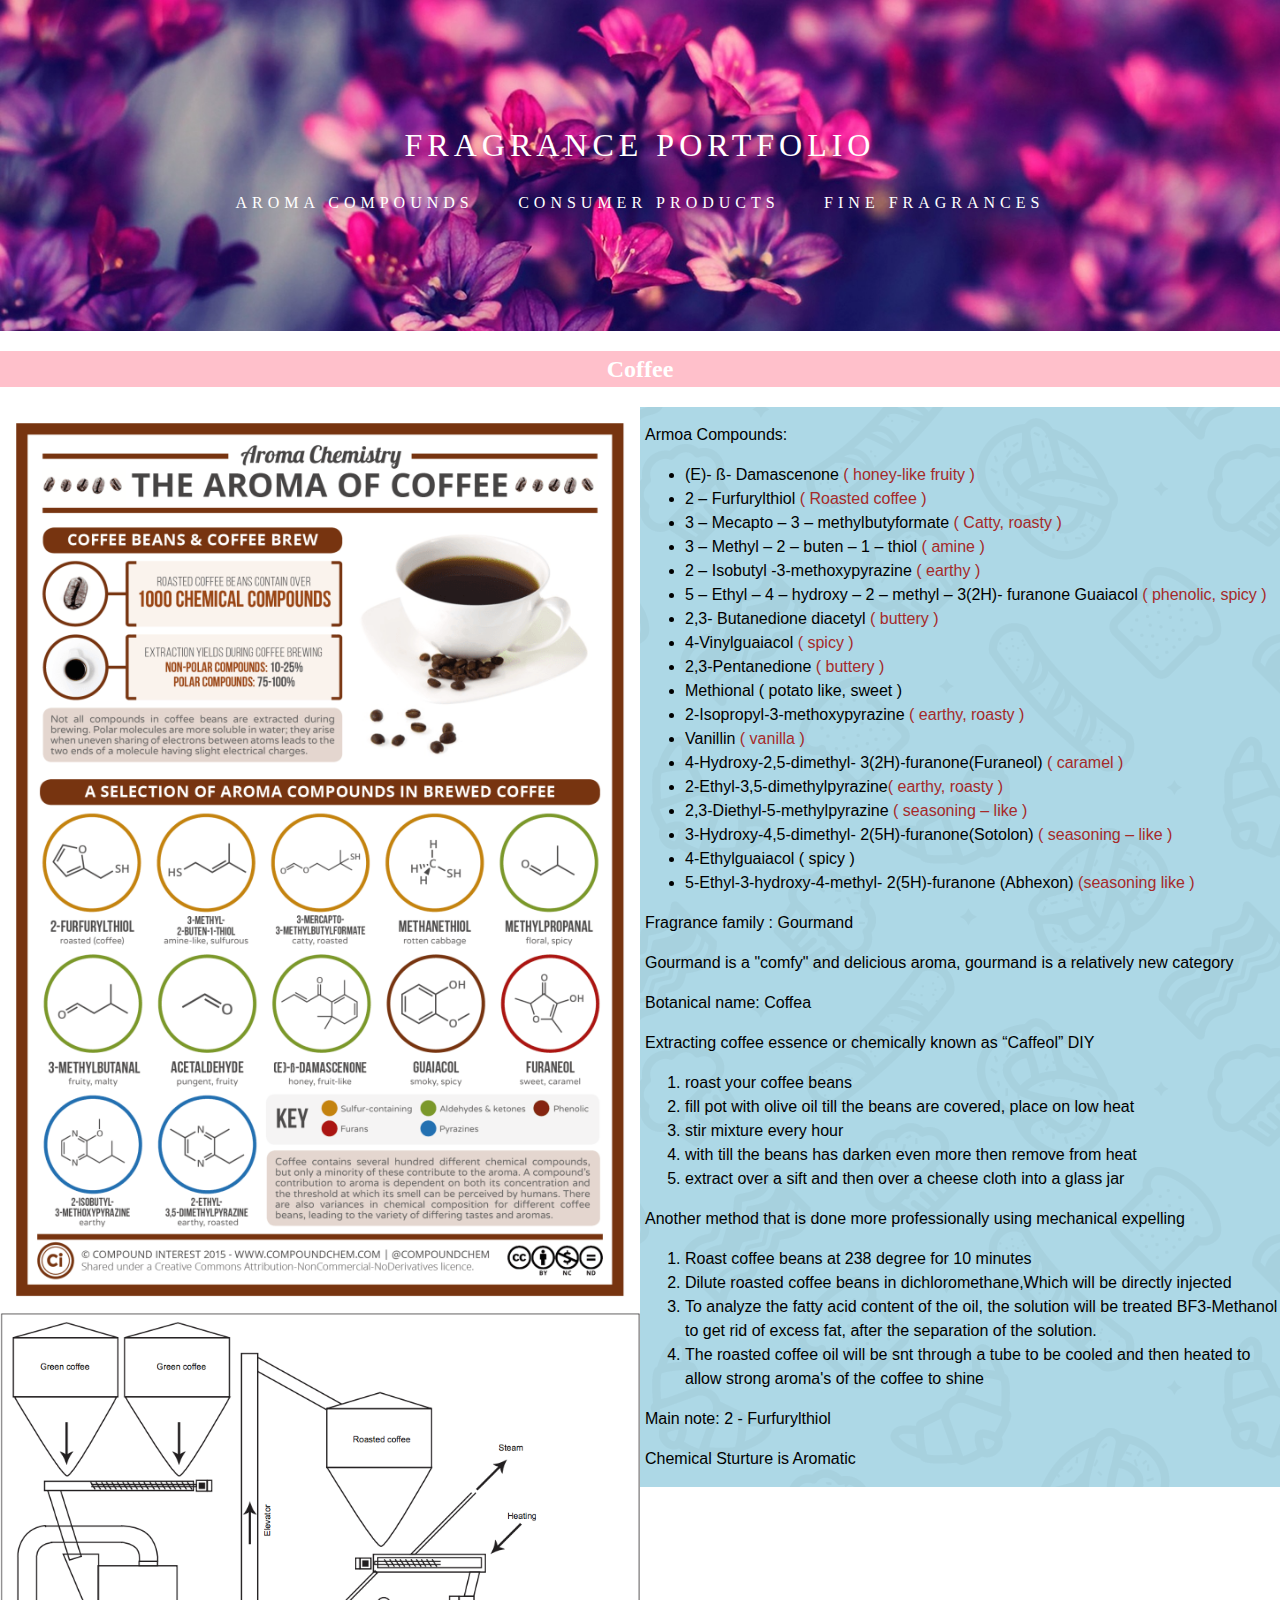
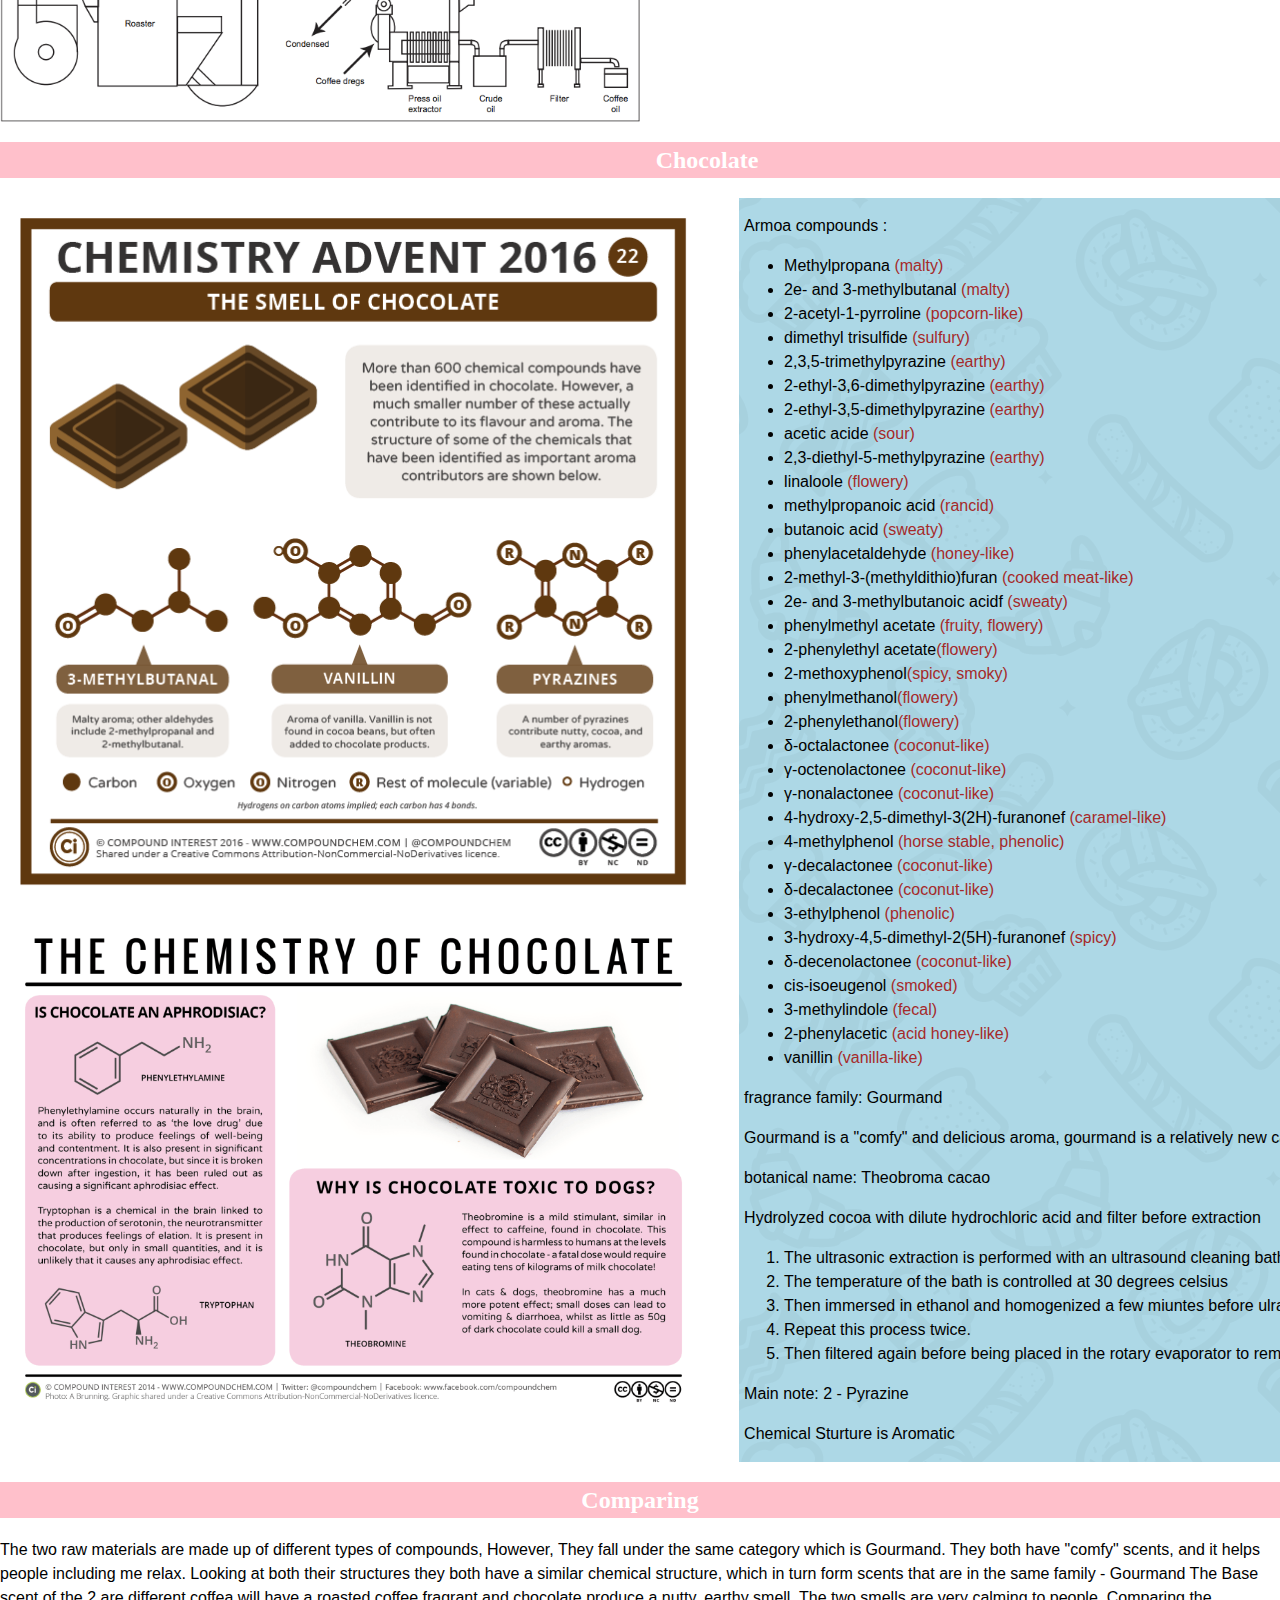
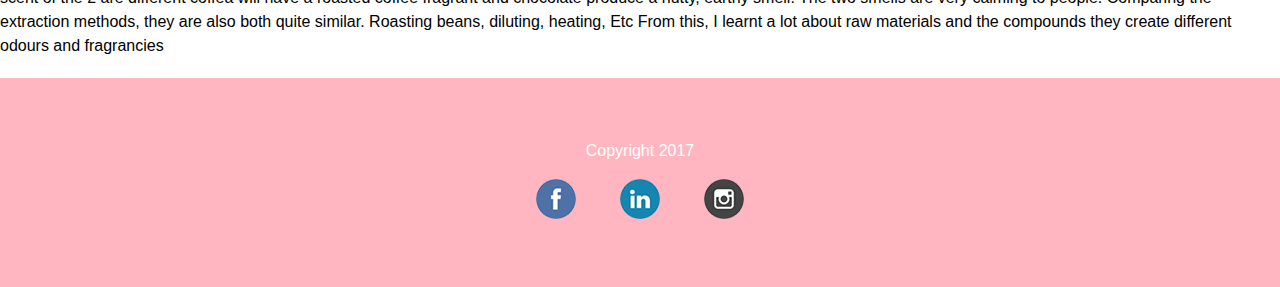
<file: portfoilo/start/aromacompounds.html>
<!DOCTYPE html>
<html>
<head>
	<title>Aroma compounds</title>
	<link rel = "stylesheet" href="CSS style/aroma.css">
</head>
<body>
<header>
	<h1><a href = "index.html"> Fragrance Portfolio</a></h1>
		<ul>
			<li>
				<a href="aromacompounds.html">Aroma compounds</a>
			</li>
			<li>
				<a href="ConsumerProducts.html">Consumer Products</a>
			</li>
			<li>
				<a href="FineFragances.html">Fine Fragrances</a>
			</li>
		</ul>	
</header>

<div class="Container">

<section class="aroma1">
	<article>
		<h2>Coffee</h2>

		<img src="images/Aromacoffee.png">

		<section class = "sidebar">
		<p>Armoa Compounds:</p>
		<ul>
			<li>(E)- ß- Damascenone <span>( honey-like fruity )</span></li>
			<li>2 – Furfurylthiol <span>( Roasted coffee )</span></li>
			<li>3 – Mecapto – 3 – methylbutyformate <span>( Catty, roasty )</span></li>
			<li>3 – Methyl – 2 – buten – 1 – thiol <span>( amine )</span></li>
			<li>2 – Isobutyl -3-methoxypyrazine <span>( earthy )</span></li>
			<li>5 – Ethyl – 4 – hydroxy – 2 – methyl – 3(2H)- furanone Guaiacol <span>( phenolic, spicy )</span></li>
			<li>2,3- Butanedione diacetyl  <span>( buttery )</span></li>
			<li>4-Vinylguaiacol <span>( spicy )</span></li>
			<li>2,3-Pentanedione <span>( buttery )</span></li>
			<li>Methional ( potato like, sweet )</li>
			<li>2-Isopropyl-3-methoxypyrazine <span>( earthy, roasty )</span>
			<li>Vanillin <span>( vanilla )</span></li>
			<li>4-Hydroxy-2,5-dimethyl- 3(2H)-furanone(Furaneol) <span>( caramel )</span></li>
			<li>2-Ethyl-3,5-dimethylpyrazine<span>( earthy, roasty )</span></li>
			<li>2,3-Diethyl-5-methylpyrazine <span>( seasoning – like )</span></li>
			<li>3-Hydroxy-4,5-dimethyl- 2(5H)-furanone(Sotolon) <span>( seasoning – like )</span></li>
			<li>4-Ethylguaiacol ( spicy )</li>
			<li>5-Ethyl-3-hydroxy-4-methyl- 2(5H)-furanone (Abhexon) <span>(seasoning like )</span></li>
		</ul>
		<p>Fragrance family : Gourmand</p>

		<p>Gourmand is a "comfy" and delicious aroma, gourmand is a relatively new category</p>

		<p>Botanical name: Coffea</p>


		<p>Extracting coffee essence or chemically known as “Caffeol” DIY 
		<ol>
		<li>roast your coffee beans</li>
		<li>fill pot with olive oil till the beans are covered, place on low heat</li>
		<li>stir mixture every hour </li>
		<li>with till the beans has darken even more then remove from heat</li>
		<li>extract over a sift and then over a cheese cloth into a glass jar</li>
		</ol>

		<p>Another method that is done more professionally using mechanical expelling</p>
		<ol>
		<li>Roast coffee beans at 238 degree for 10 minutes</li>
		<li>Dilute roasted coffee beans in dichloromethane,Which will be directly injected</li>
		<li>To analyze the fatty acid content of the oil, the solution will be treated BF3-Methanol to get rid of excess fat, after the separation of the solution.</li>
		<li>The roasted coffee oil will be snt through a tube to be cooled and then heated to allow strong aroma's of the coffee to shine</li>
		</ol>
		
		<p>Main note: 2 - Furfurylthiol</p>
		<p>Chemical Sturture is Aromatic</p>

		</section>
		
		<img src="images/coffeeoil.png">

	</article>
</section>



<section class="aroma2">
<article>

		<h2>Chocolate</h2>

		<img src="images/smellchocolate.png">
		<section class = "sidebar2">
<p>Armoa compounds :</p>
<ul>
	<li>Methylpropana <span>(malty)</span></li>
	<li>2e- and 3-methylbutanal <span>(malty)</span></li>
	<li>2-acetyl-1-pyrroline <span>(popcorn-like)</span></li>
	<li>dimethyl trisulfide <span>(sulfury)</span></li>
	<li>2,3,5-trimethylpyrazine <span>(earthy)</span></li>
	<li>2-ethyl-3,6-dimethylpyrazine <span>(earthy)</span></li>
	<li>2-ethyl-3,5-dimethylpyrazine <span>(earthy)</span></li>
	<li>acetic acide <span>(sour)</span></li>
	<li>2,3-diethyl-5-methylpyrazine <span>(earthy)</span></li>
	<li>linaloole <span>(flowery)</span></li>
	<li>methylpropanoic acid <span>(rancid)</span></li>
	<li>butanoic acid <span>(sweaty)</span></li>
	<li>phenylacetaldehyde <span>(honey-like)</span></li>
	<li>2-methyl-3-(methyldithio)furan <span>(cooked meat-like)</span></li>
	<li>2e- and 3-methylbutanoic acidf <span>(sweaty)</span></li>
	<li>phenylmethyl acetate <span>(fruity, flowery)</span></li>
	<li>2-phenylethyl acetate<span>(flowery)</span></li>
	<li>2-methoxyphenol<span>(spicy, smoky)</span></li>
	<li>phenylmethanol<span>(flowery)</span></li>
	<li>2-phenylethanol<span>(flowery)</span></li>
	<li>δ-octalactonee <span>(coconut-like)</span></li>
	<li>γ-octenolactonee <span>(coconut-like)</span></li>
	<li>γ-nonalactonee <span>(coconut-like)</span></li>
	<li>4-hydroxy-2,5-dimethyl-3(2H)-furanonef <span>(caramel-like)</span></li>
	<li>4-methylphenol <span>(horse stable, phenolic)</span></li>
	<li>γ-decalactonee <span>(coconut-like)</span></li>
	<li>δ-decalactonee <span>(coconut-like)</span></li>
	<li>3-ethylphenol <span>(phenolic)</span></li>
	<li>3-hydroxy-4,5-dimethyl-2(5H)-furanonef <span>(spicy)</span></li>
	<li>δ-decenolactonee <span>(coconut-like)</span></li>
	<li>cis-isoeugenol <span>(smoked)</span></li>
	<li>3-methylindole <span>(fecal)</span></li>
	<li>2-phenylacetic <span>(acid honey-like)</span></li>
	<li>vanillin <span>(vanilla-like)</span></li>

</ul>

<p>fragrance family: Gourmand</p>

<p>Gourmand is a "comfy" and delicious aroma, gourmand is a relatively new category</p>

<p>botanical name: Theobroma cacao</p>

<p>Hydrolyzed cocoa with dilute hydrochloric acid and filter before extraction
<ol>
<li>The ultrasonic extraction is performed with an ultrasound cleaning bath.</li>
<li>The temperature of the bath is controlled at 30 degrees celsius</li>
<li>Then immersed in ethanol and homogenized a few miuntes before ulrasonicated</li>
<li>Repeat this process twice.</li>
<li>Then filtered again before being placed in the rotary evaporator to remove ethanol</li>
</ol>
</p>

<p>Main note: 2 - Pyrazine</p>
<p>Chemical Sturture is Aromatic</p>

		</section>

		<img src="images/chocolate.png">

	
	</article>
</section>

<section class="compare">
<article>

		<h2>Comparing</h2>
		<p>The two raw materials are made up of different types of compounds, However, They fall under the same category which is Gourmand. They both have "comfy" scents, and it helps people including me relax. Looking at both their structures they both have a similar chemical structure, which in turn form scents that are in the same family - Gourmand
The Base scent of the 2 are different coffea will have a roasted coffee fragrant and chocolate produce a nutty, earthy smell. 
The two smells are very calming to people.

Comparing the extraction methods, they are also both quite similar.
Roasting beans, diluting, heating, Etc
From this, I learnt a lot about raw materials and the compounds they create different odours and fragrancies</p>

</article>

<footer>
<p>Copyright 2017</p>
<ul>
	<li>
	<a href="https://www.facebook.com/renkun.tsai">
	<img src="images/facebook.png"></img></a>
	</li>
	<li>
	<a href= "https://www.linkedin.com/in/tsai-renkun-lucas-21ba69101/">
		<img src="images/linkedin.png"></a>
	</li>
	<li>
	<a href= "https://www.instagram.com/l_ucas_kun/">
		<img src="images/instagram.png"></a>
	</li>
</ul>

</footer>


</body>
</html>
</file>
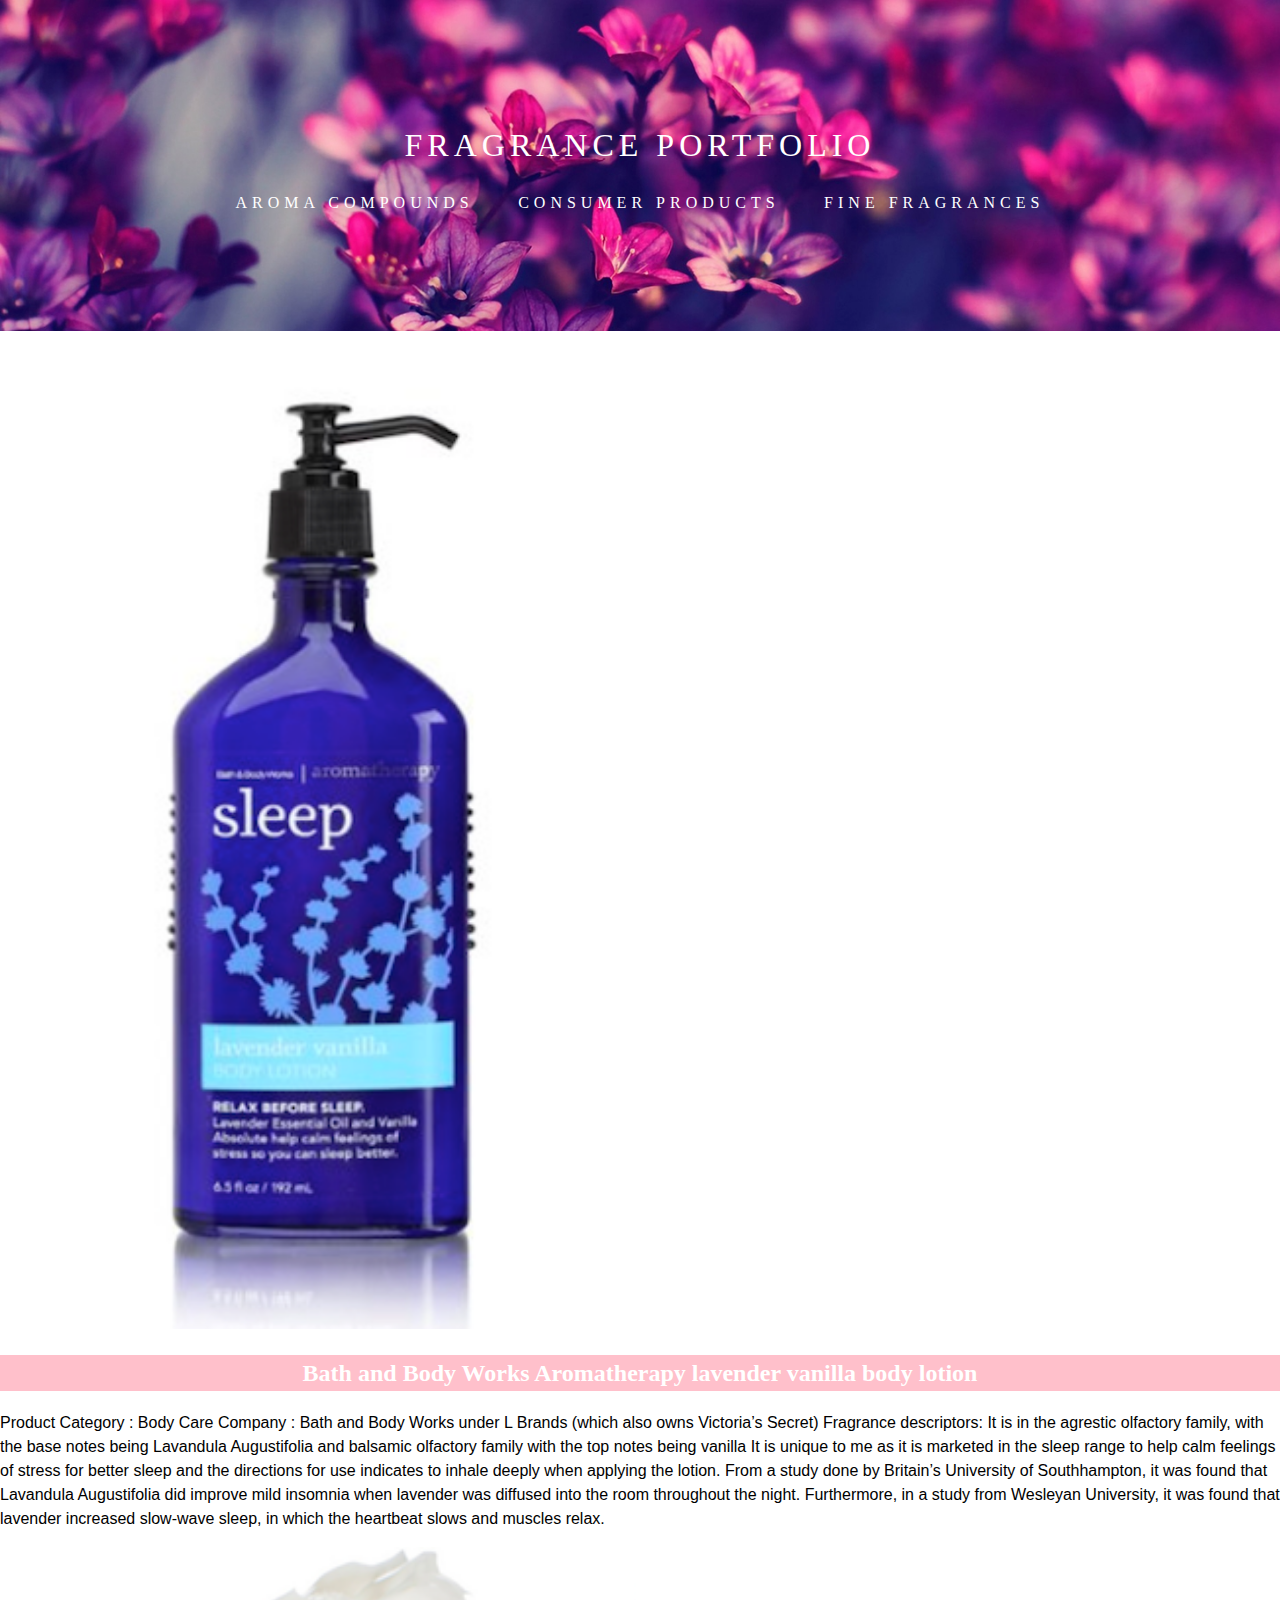
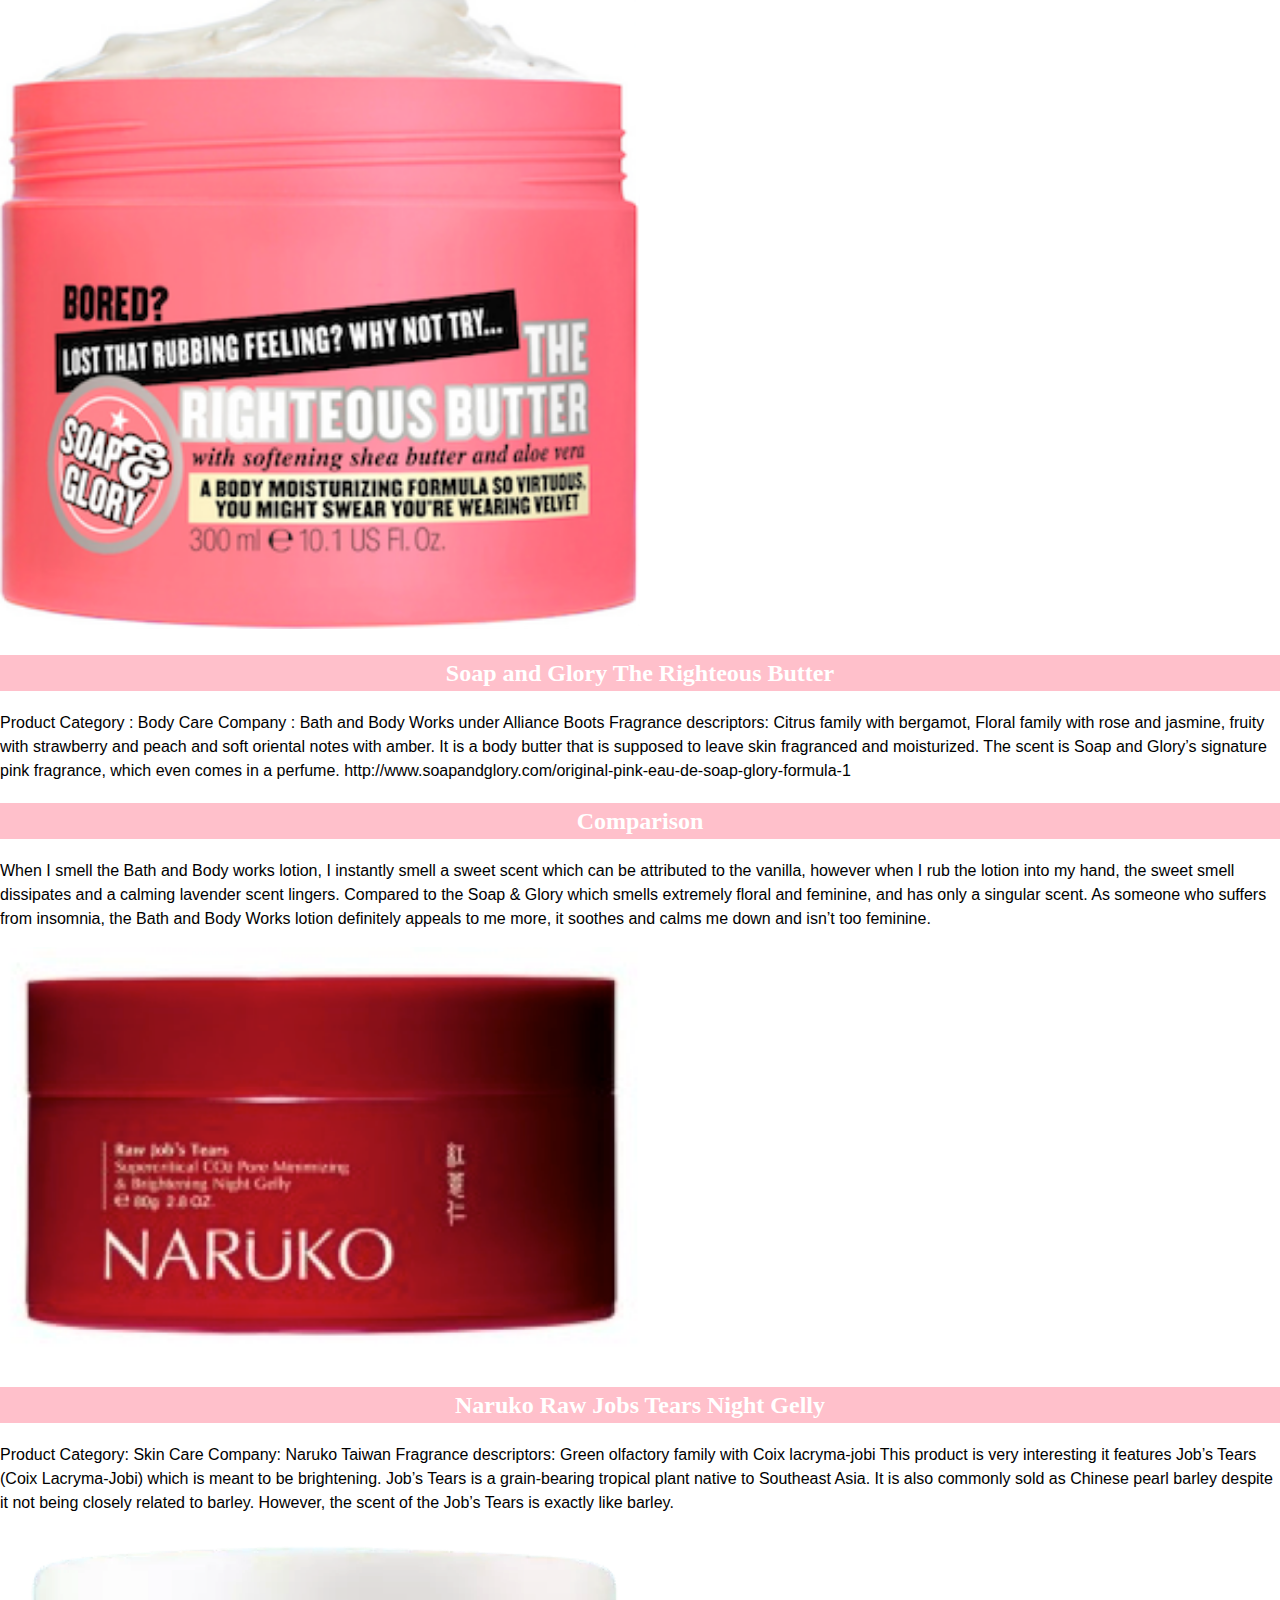
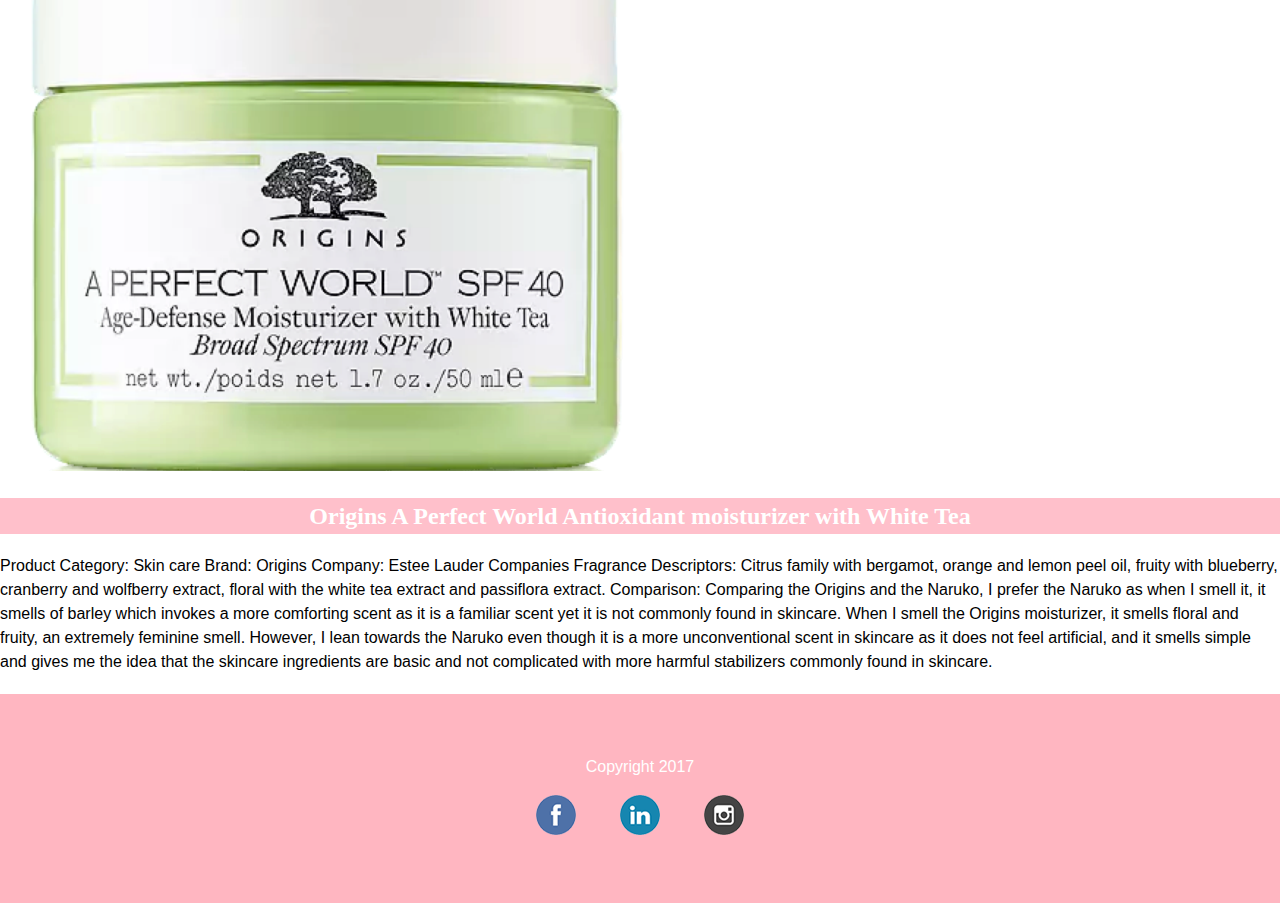
<file: portfoilo/start/ConsumerProducts.html>
<!DOCTYPE html>
<html>
<head>
	<title>ConsumerProducts</title>
	<link href="https://fonts.googleapis.com/css?family=Amatic+SC:700" rel="stylesheet">
	<link href="https://www.behance.net/gallery/18378035/REGINA-Free-Font" rel="stylesheet">
	<link rel = "stylesheet" href="CSS style/conproductsstyle.css">
	<link href="https://fonts.googleapis.com/css?family=Playfair+Display" rel="stylesheet">
</head>
<body>

<header>
	<h1><a href = "index.html"> Fragrance Portfolio</a></h1>
		<ul>
			<li>
				<a href="aromacompounds.html">Aroma compounds</a>
			</li>
			<li>
				<a href="ConsumerProducts.html">Consumer Products</a>
			</li>
			<li>
				<a href="FineFragances.html">Fine Fragrances</a>
			</li>
		</ul>	
</header>

<div class="container">
<section class="Cosmain">

<section class ="ProductCos1">
<article>
		<img src="images/sleep.png">
		<h2>Bath and Body Works Aromatherapy lavender vanilla body lotion</h2>
		<p>Product Category : Body Care
Company : Bath and Body Works under L Brands (which also owns Victoria’s Secret) 
Fragrance descriptors: It is in the agrestic olfactory family, with the base notes being Lavandula Augustifolia and balsamic olfactory family with the top notes being vanilla
It is unique to me as it is marketed in the sleep range to help calm feelings of stress for better sleep and the directions for use indicates to inhale deeply when applying the lotion. 
From a study done by Britain’s University of Southhampton, it was found that Lavandula Augustifolia did improve mild insomnia when lavender was diffused into the room throughout the night. Furthermore, in a study from Wesleyan University, it was found that lavender increased slow-wave sleep, in which the heartbeat slows and muscles relax.

</p>
	</article>
</section>

<section class ="ProductCos2">
<article>
		<img src="images/smell.png">
		<h2>Soap and Glory The Righteous Butter</h2>
		<p>Product Category : Body Care
Company : Bath and Body Works under Alliance Boots
Fragrance descriptors: Citrus family with bergamot, Floral family with rose and jasmine, fruity with strawberry and peach and soft oriental notes with amber.
It is a body butter that is supposed to leave skin fragranced and moisturized. The scent is Soap and Glory’s signature pink fragrance, which even comes in a perfume. 

http://www.soapandglory.com/original-pink-eau-de-soap-glory-formula-1
</p>
	</article>
</section>

<section class ="ProductCos3">
<article>
		<h2>Comparison</h2>
		<p>When I smell the Bath and Body works lotion, I instantly smell a sweet scent which can be attributed to the vanilla, however when I rub the lotion into my hand, the sweet smell dissipates and a calming lavender scent lingers. Compared to the Soap & Glory which smells extremely floral and feminine, and has only a singular scent. As someone who suffers from insomnia, the Bath and Body Works lotion definitely appeals to me more, it soothes and calms me down and isn’t too feminine. </p>
	</article>
</section>

</section>
	
<section class="bodymain">

<section class ="Productbody1">
<article>
		<img src="images/face.png">
		<h2>Naruko Raw Jobs Tears Night Gelly</h2>
		<p>Product Category: Skin Care
Company: Naruko Taiwan
Fragrance descriptors:  Green olfactory family with Coix lacryma-jobi
This product is very interesting it features Job’s Tears (Coix Lacryma-Jobi) which is meant to be brightening. Job’s Tears is a grain-bearing tropical plant native to Southeast Asia. It is also commonly sold as Chinese pearl barley despite it not being closely related to barley. However, the scent of the Job’s Tears is exactly like barley. 
</p>
	</article>
</section>

<section class ="Productbody2">
<article>
		<img src="images/mosface.png">
		<h2>Origins A Perfect World Antioxidant moisturizer with White Tea</h2>
		<p>Product Category: Skin care
Brand: Origins
Company: Estee Lauder Companies
Fragrance Descriptors: Citrus family with bergamot, orange and lemon peel oil, fruity with blueberry, cranberry and wolfberry extract, floral with the white tea extract and passiflora extract. 

Comparison: Comparing the Origins and the Naruko, I prefer the Naruko as when I smell it, it smells of barley which invokes a more comforting scent as it is a familiar scent yet it is not commonly found in skincare. When I smell the Origins moisturizer, it smells floral and fruity, an extremely feminine smell. However, I lean towards the Naruko even though it is a more unconventional scent in skincare as it does not feel artificial, and it smells simple and gives me the idea that the skincare ingredients are basic and not complicated with more harmful stabilizers commonly found in skincare.
</p>
	</article>
</section>

</section>

</div>
<footer>
<p>Copyright 2017</p>
<ul>
	<li>
	<a href="https://www.facebook.com/renkun.tsai">
	<img src="images/facebook.png"></img></a>
	</li>
	<li>
	<a href= "https://www.linkedin.com/in/tsai-renkun-lucas-21ba69101/">
		<img src="images/linkedin.png"></a>
	</li>
	<li>
	<a href= "https://www.instagram.com/l_ucas_kun/">
		<img src="images/instagram.png"></a>
	</li>
</ul>

</footer>

</body>
</html>
</file>
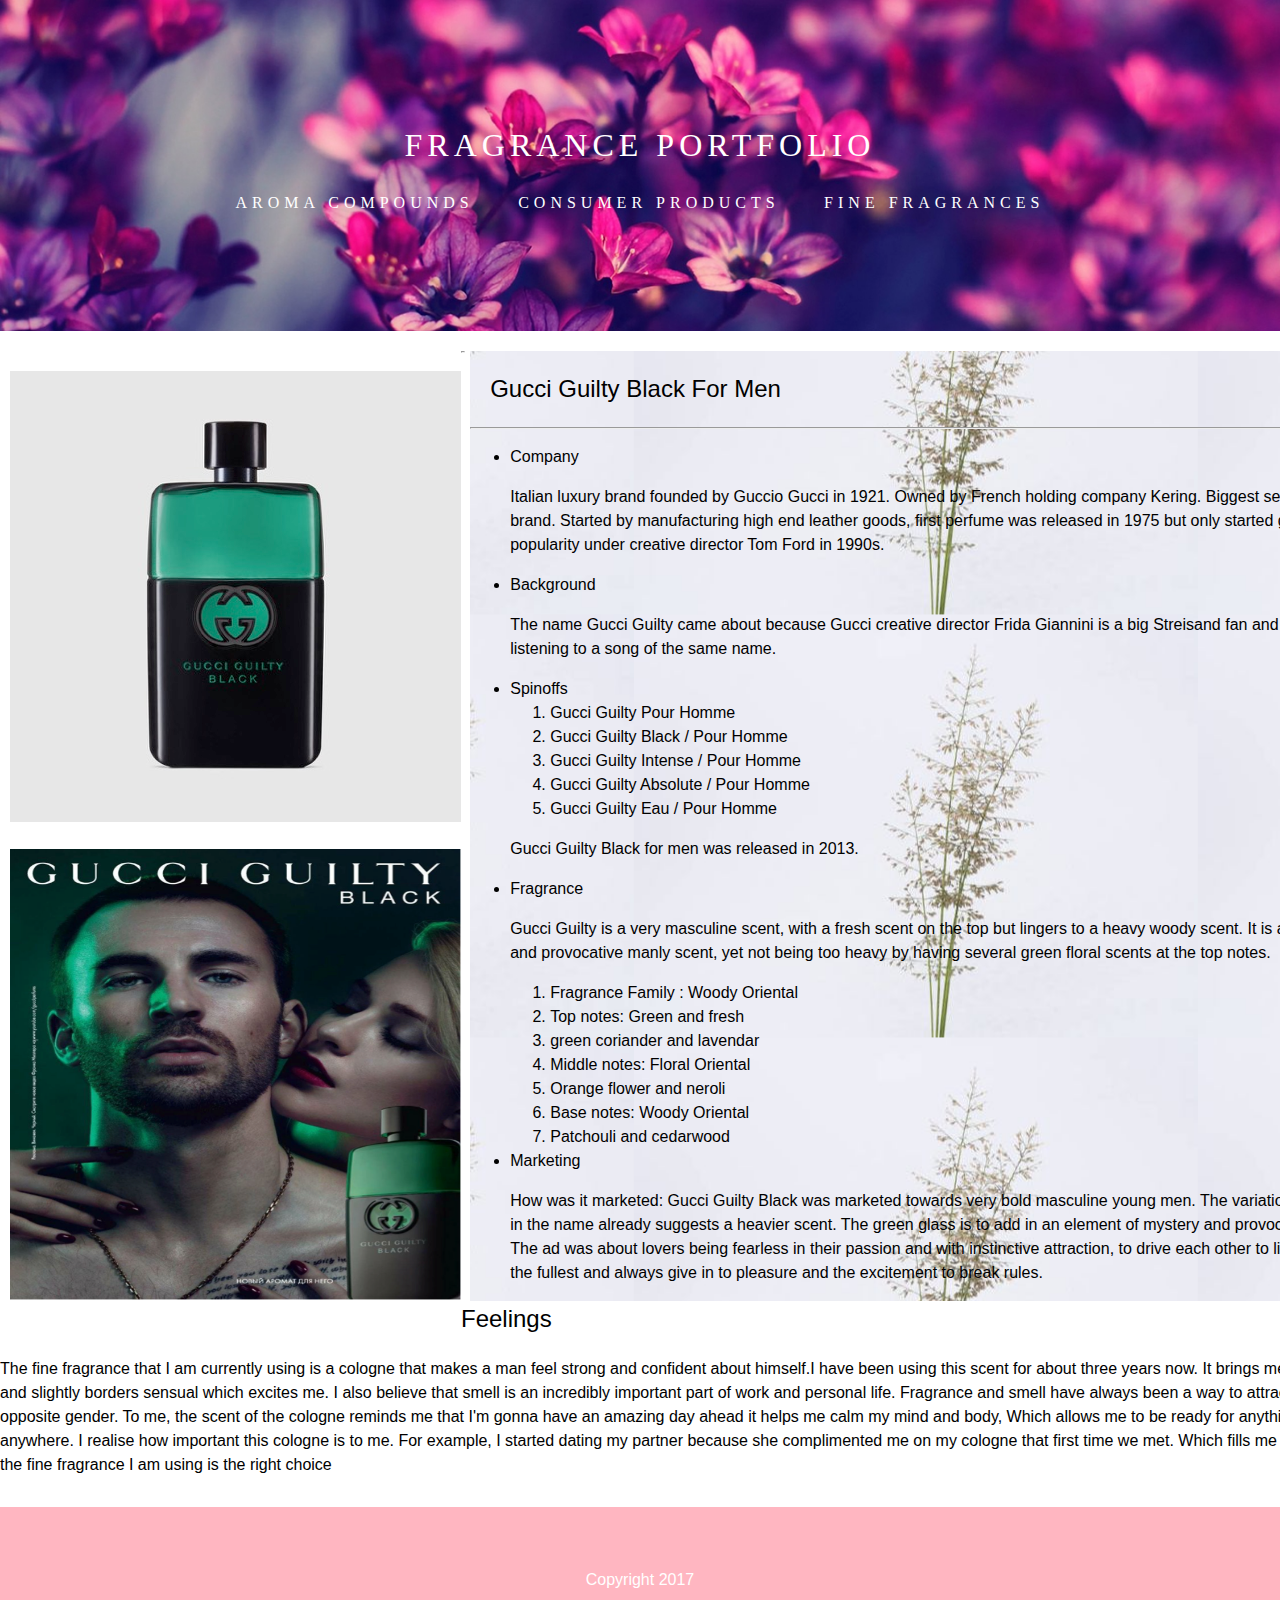
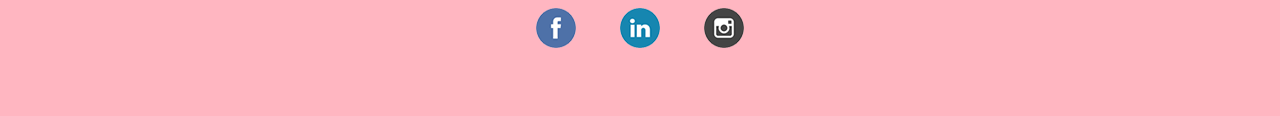
<file: portfoilo/start/FineFragances.html>
<!DOCTYPE html>
<html>
<head>
<link rel = "stylesheet" href="CSS style/finefragstyle.css">
	<title>Fine Fragrances</title>
<link href="https://www.behance.net/gallery/18378035/REGINA-Free-Font" rel="stylesheet">
<link href="https://fonts.googleapis.com/css?family=Amatic+SC:700" rel="stylesheet">
<link href="https://fonts.googleapis.com/css?family=Playfair+Display" rel="stylesheet">

</head>
<body>
<header>
	<h1><a href = "index.html"> Fragrance Portfolio</a></h1>
		<ul>
			<li>
				<a href="aromacompounds.html">Aroma compounds</a>
			</li>
			<li>
				<a href="ConsumerProducts.html">Consumer Products</a>
			</li>
			<li>
				<a href="FineFragances.html">Fine Fragrances</a>
			</li>
		</ul>	
</header>
<div class="container">

<section class="Picture">
<img src="images/gulity.jpg">
<img src="images/marketing.png">
</section>

<section class ="inform">
<h2>Gucci Guilty Black For Men</h2>
<hr>
<article>
 <ul>
 	<li>Company</li>
 	<p>Italian luxury brand founded by Guccio Gucci in
1921. Owned by French holding company Kering. Biggest
selling Italian brand. Started by manufacturing high end leather
goods, first perfume was released in 1975 but only started
gaining popularity under creative director Tom Ford in 1990s.</p>
	<li>Background</li>
	<p>The name Gucci Guilty came
about because Gucci creative director Frida Giannini is a big
Streisand fan and was listening to a song of the same name.
</p>
 <li>Spinoffs</li>
    <ol>
    	<li>Gucci Guilty Pour Homme</li>

		<li>Gucci Guilty Black / Pour Homme</li>

		<li>Gucci Guilty Intense / Pour Homme</li>

		<li>Gucci Guilty Absolute / Pour Homme</li>

		<li>Gucci Guilty Eau / Pour Homme</li>
	</ol>
<p>Gucci Guilty Black for men was released in 2013.</p>

	<li>Fragrance</li>
	<p>Gucci Guilty is a very masculine scent, with a fresh
scent on the top but lingers to a heavy woody scent. It is a
sexual and provocative manly scent, yet not being too heavy by
having several green floral scents at the top notes.</p>
    <ol>
    	<li>Fragrance Family : Woody Oriental</li>
    	<li>Top notes: Green and fresh</li>
    	<li>green coriander and lavendar</li>
    	<li>Middle notes: Floral Oriental</li>
    	<li>Orange flower and neroli</li>
    	<li>Base notes: Woody Oriental</li>
    	<li>Patchouli and cedarwood</li>
    </ol>
   	<li>Marketing</li>
	<p>
How was it marketed: Gucci Guilty Black was marketed towards very bold masculine young men. The variation of black in the name already suggests a heavier scent. The green glass is to add in an element of mystery and provocativeness. The ad was about lovers being fearless in their passion and with instinctive attraction, to drive each other to live lives to the fullest and always give in to pleasure and the excitement to break rules.
</p>
</ul>

  </article>
</section>

<section class="relfection">

<hr>

<article>

	<h2>Feelings</h2>
	<p>The fine fragrance that I am currently using is a cologne that makes a man feel strong and confident about himself.I have been using this scent for about three years now. It brings me strength and slightly borders sensual which excites me. I also believe that smell is an incredibly important part of work and personal life. 
Fragrance and smell have always been a way to attract the opposite gender. To me, the scent of the cologne reminds me that I'm gonna have an amazing day ahead it helps me calm my mind and body, Which allows me to be ready for anything, anywhere. I realise how important this cologne is to me.
For example, I started dating my partner because she complimented me on my cologne that first time we met. Which fills me with joy that the fine fragrance I am using is the right choice</p>
</article>
</section>

</div>
<footer>
<p>Copyright 2017</p>
<ul>
	<li>
	<a href="https://www.facebook.com/renkun.tsai">
	<img src="images/facebook.png"></img></a>
	</li>
	<li>
	<a href= "https://www.linkedin.com/in/tsai-renkun-lucas-21ba69101/">
		<img src="images/linkedin.png"></a>
	</li>
	<li>
	<a href= "https://www.instagram.com/l_ucas_kun/">
		<img src="images/instagram.png"></a>
	</li>
</ul>

</footer>

	

</body>
</html>
</file>
<file: portfoilo/start/CSS style/aroma.css>
* {
    box-sizing: border-box;
}
body{
	font-family:sans-serif;
	line-height: 1.5;
	margin:0;
}
header{
text-align: center;
	background-color: lightblue;
	background-image: url(../images/bg2.png);
	background-size: cover;
	background position: center;
	padding:100px;
	margin-bottom: 20px;

}
h1{
font-family: 'Regina';
	text-transform:uppercase;
	letter-spacing: 10px;
	font-weight: 300;
	text-decoration: none;
	color: white
}
header a{
	font-family: 'Regina';
	text-transform: uppercase;
	letter-spacing: 5px;
	font-weight: 300;
	text-decoration: none;
	color: white;
}
header a hover{
	border-bottom: 1px dotted pink;
	color: lightpink;
}
h2{
	text-align: center;
	background-color: pink;
	color: white;
	font-family: 'Regina';
}


header li, footer li{
	display: inline;
	margin: 20px;
}

header ul,footer ul{
	padding: 0;
}
footer{
	clear:both;
	background-color: lightpink;
	color:white;
	text-align: center;
	padding:45px;
	margin-top: 20px; 
}
.aroma{
display: inline-block;
}
.aroma2{
display: inline-block;
}

.sidebar span{
	color: brown;
}
.sidebar{
	background-image: url(../images/sidebar-bg.png);
	float:right;
	width:50%;
	padding-left: 5px;
	background-color: lightblue;
}
.aroma1 img{
columns: 2;
width: 50%;
float:left;
}
.sidebar img{
	width:20%;
}

.sidebar2 span{
	color: brown;
}
.sidebar2{
	background-image: url(../images/sidebar-bg.png);
	float:right;
	margin-right: 50px;
	padding-left: 5px;
	background-color: lightblue;
}


.aroma2{

width: 1414px;

}
.aroma2 img{

	columns:2;
width: 50%;

}
</file>
<file: portfoilo/start/CSS style/conproductsstyle.css>
* {
    box-sizing: border-box;
}

body{
	font-family:sans-serif;
	line-height: 1.5;
	margin:0;

}
header{
text-align: center;
	background-color: lightblue;
	background-image: url(../images/bg2.png);
	background-size: cover;
	background position: center;
	padding:100px;
	margin-bottom: 20px;

}
h1{
font-family: 'Regina';
	text-transform:uppercase;
	letter-spacing: 10px;
	font-weight: 300;
	text-decoration: none;
	color: white
}
header a{
	font-family: 'Regina';
	text-transform: uppercase;
	letter-spacing: 5px;
	font-weight: 300;
	text-decoration: none;
	color: white;
}
header a: hover{
	border-bottom: 1px dotted pink;
	color: lightpink;
}
article img{
	width: 50%;
}
header li, footer li{
	display: inline;
	margin: 20px;
}
header ul,footer ul{
	padding: 0;
}
footer{
	clear:both;
	background-color: lightpink;
	color:white;
	text-align: center;
	padding:45px;
	margin-top: 20px; 
}

h2{
	text-align: center;
	background-color: pink;
	color: white;
	font-family: 'Regina';
}
</file>
<file: portfoilo/start/CSS style/finefragstyle.css>
* {
    box-sizing: border-box;
}
body{
	font-family:sans-serif;
	line-height: 1.5;
	margin:0;
}
header{
text-align: center;
	background-color: lightblue;
	background-image: url(../images/bg2.png);
	background-size: cover;
	background position: center;
	padding:100px;
	margin-bottom: 20px;

}
h1{
font-family: 'Regina';
	text-transform:uppercase;
	letter-spacing: 10px;
	font-weight: 300;
	text-decoration: none;
	color: white
}
header a{
	font-family: 'Regina';
	text-transform: uppercase;
	letter-spacing: 5px;
	font-weight: 300;
	text-decoration: none;
	color: white;
}
header a: hover{
	border-bottom: 1px dotted pink;
	color: lightpink;
}
header li, footer li{
	display: inline;
	margin: 20px;
}
header ul,footer ul{
	padding: 0;
}
hr{
	width:auto;
}
footer{
	clear:both;
	background-color: lightpink;
	color:white;
	text-align: center;
	padding:45px;
	margin-top: 30px; 
}
.inform h2{
	padding-left: 20px;
	font-weight: 300;
}



.container {
	width: 1372px;
	margin:0 auto;
}

.Picture img{
	width: 451px;
	height: 451px;
	margin-top: 20px
}
.Picture{
	width: 451px;
	float:left;
	margin-left: 10px;

	
}
.inform{
	width: 65%;
	float:right;
	background-image: url(../images/background1.jpg);
	background-position: center;
	margin-left: 5px;
	margin-right: 10px;

}
.relfection h2
{

padding-left: 20px;
	font-weight: 300;
}
.relfection{
	margin-top: 20px;
}
</file>
